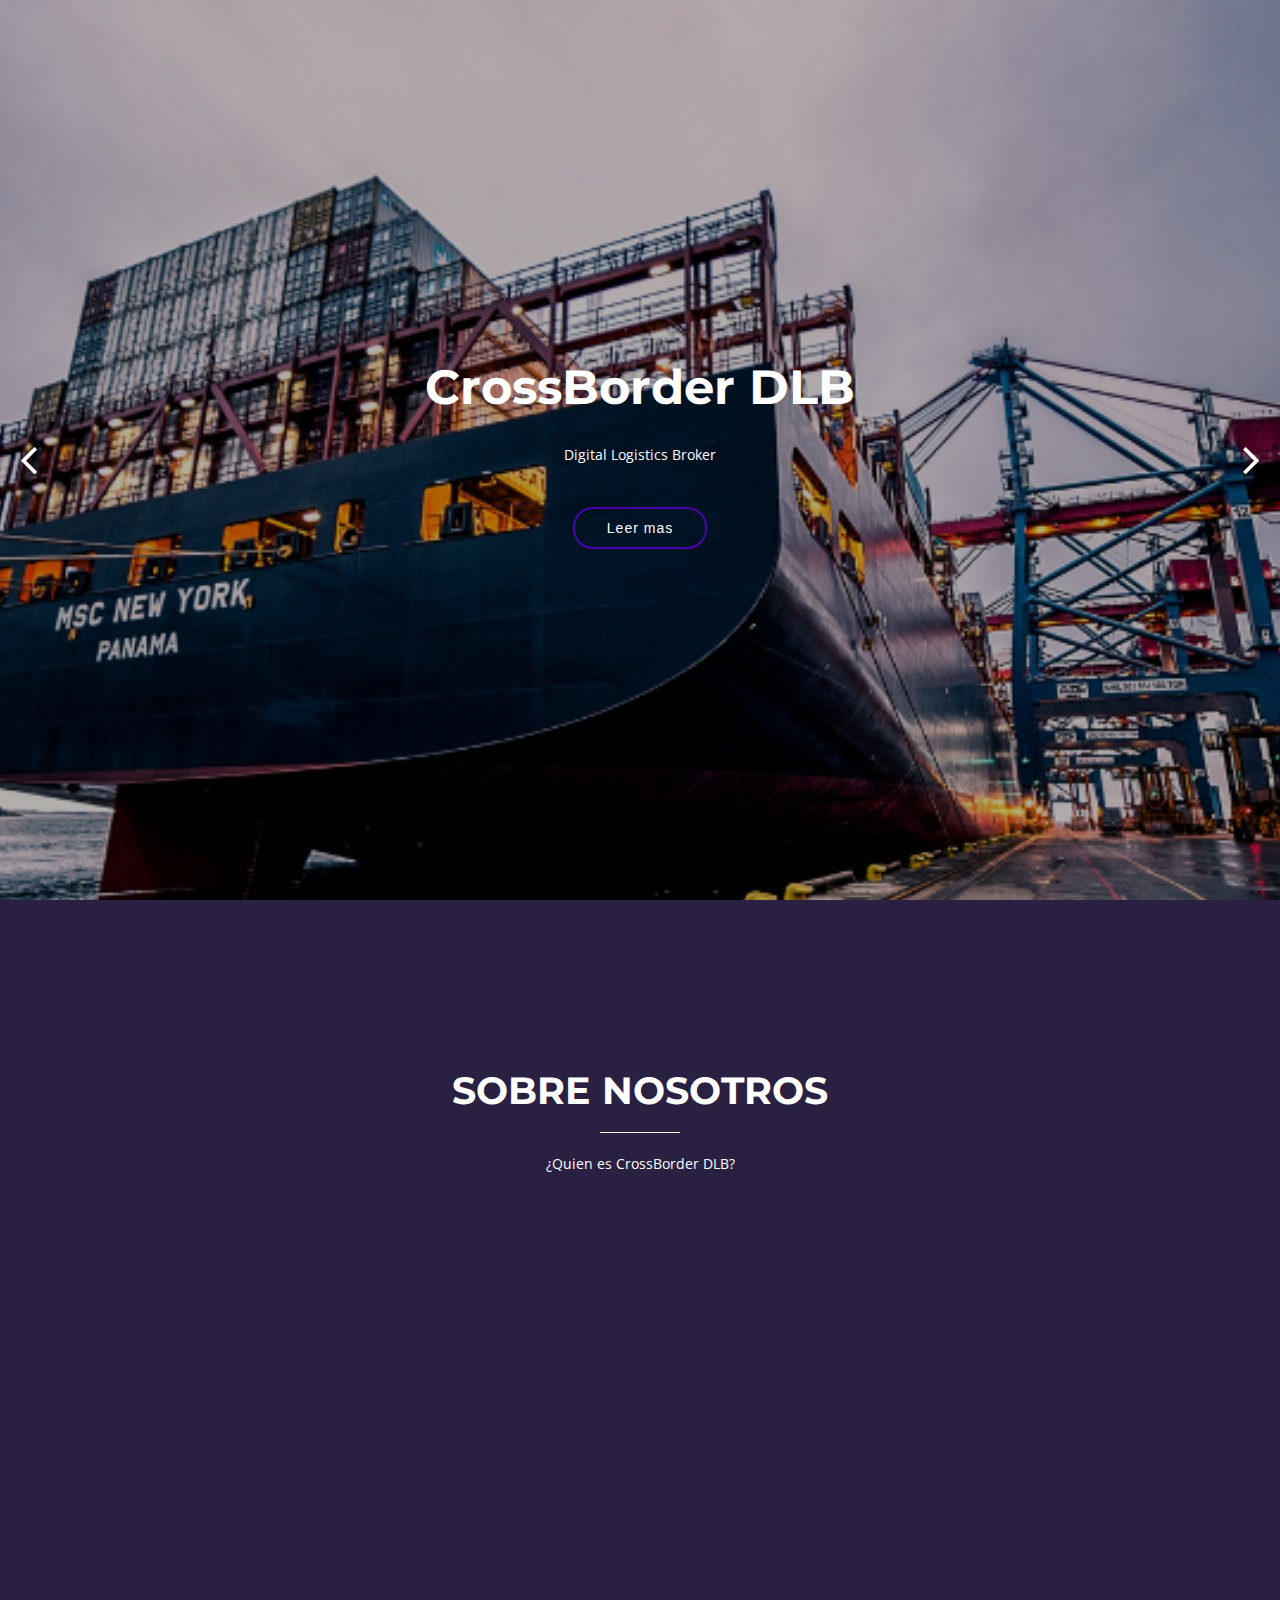
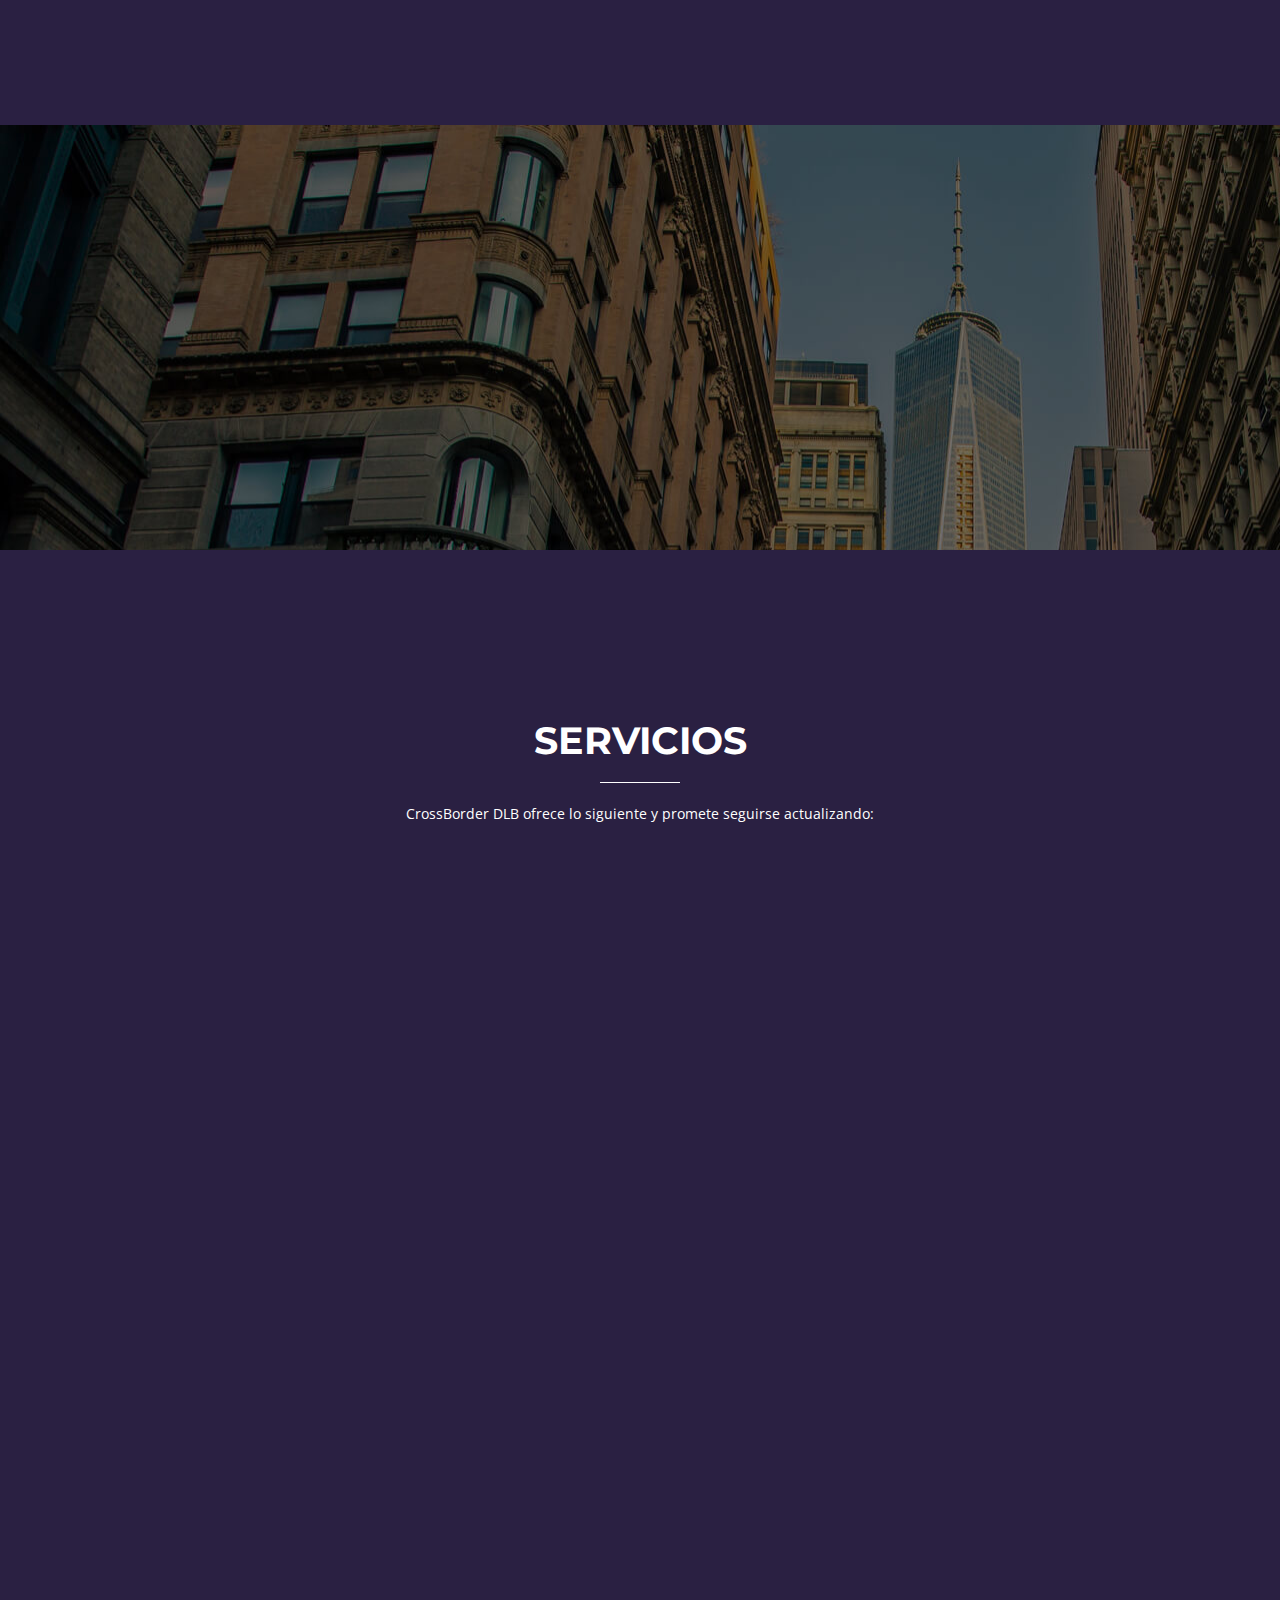
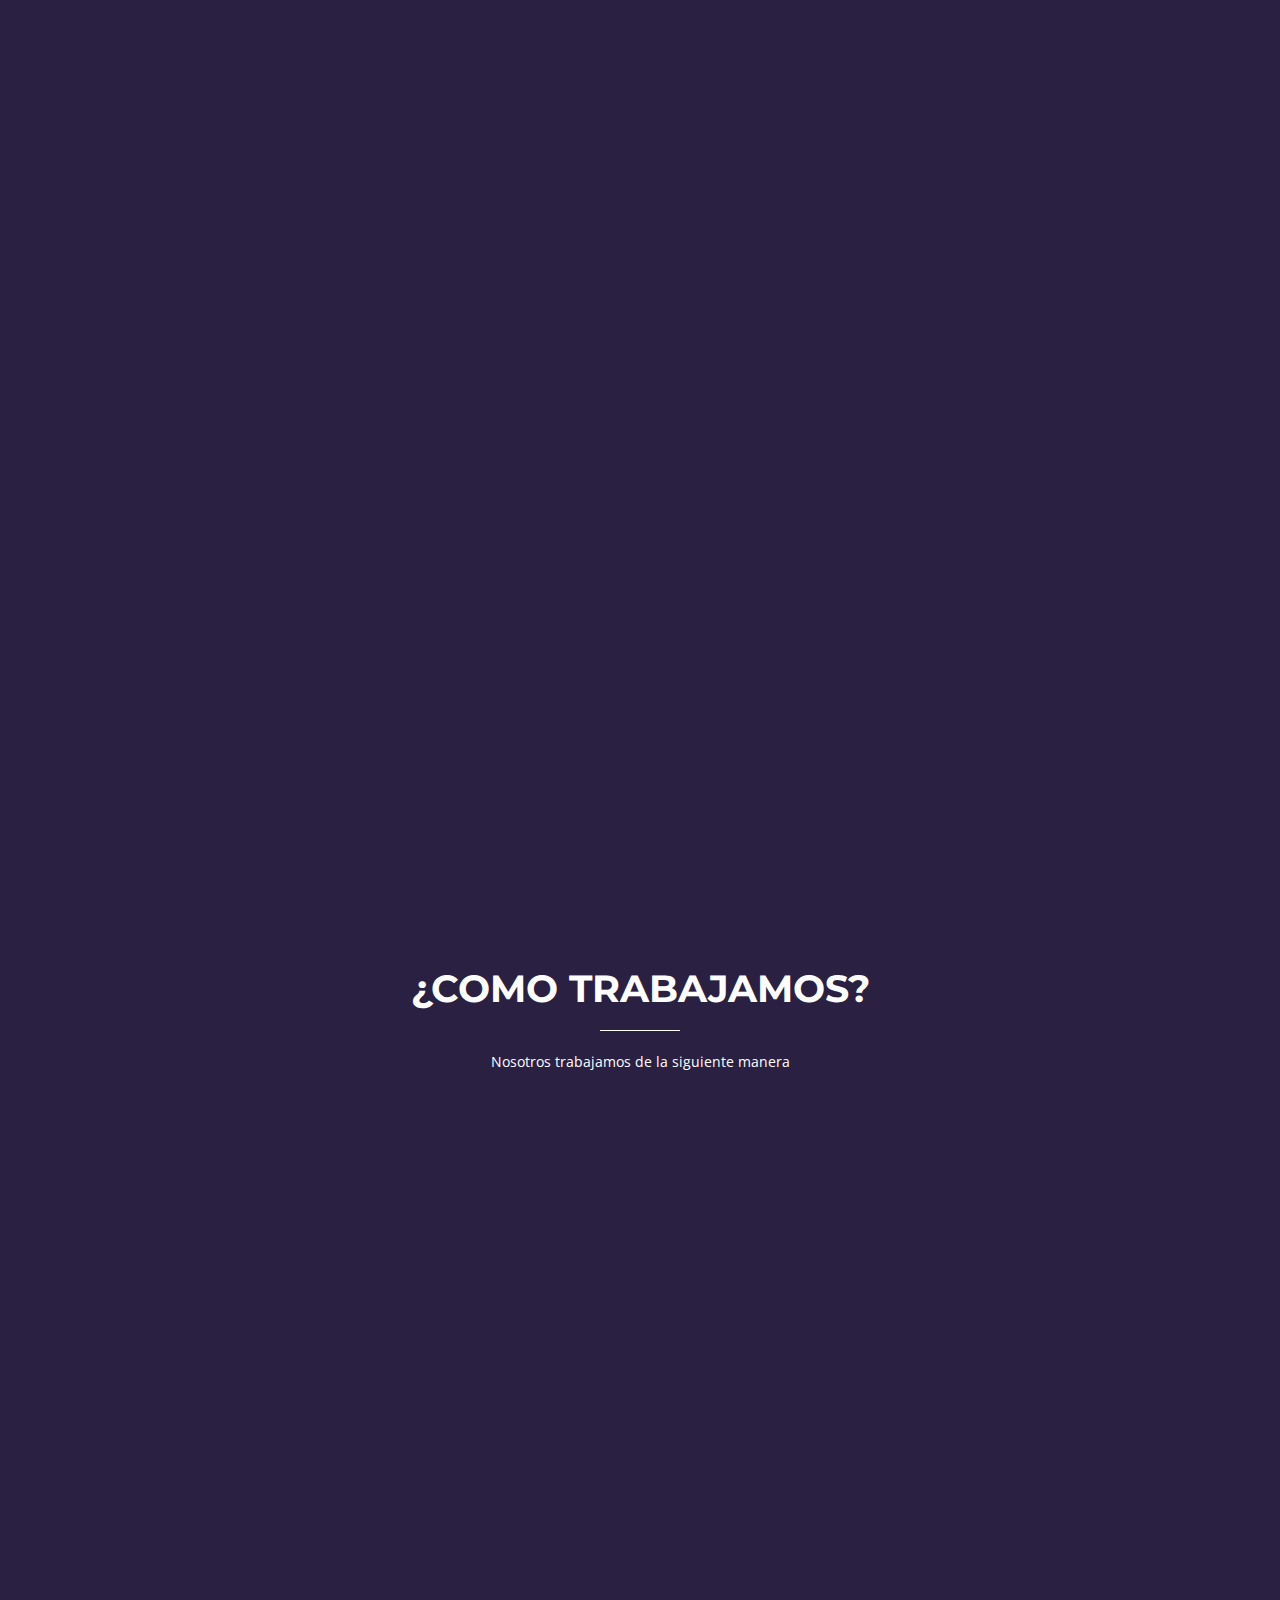
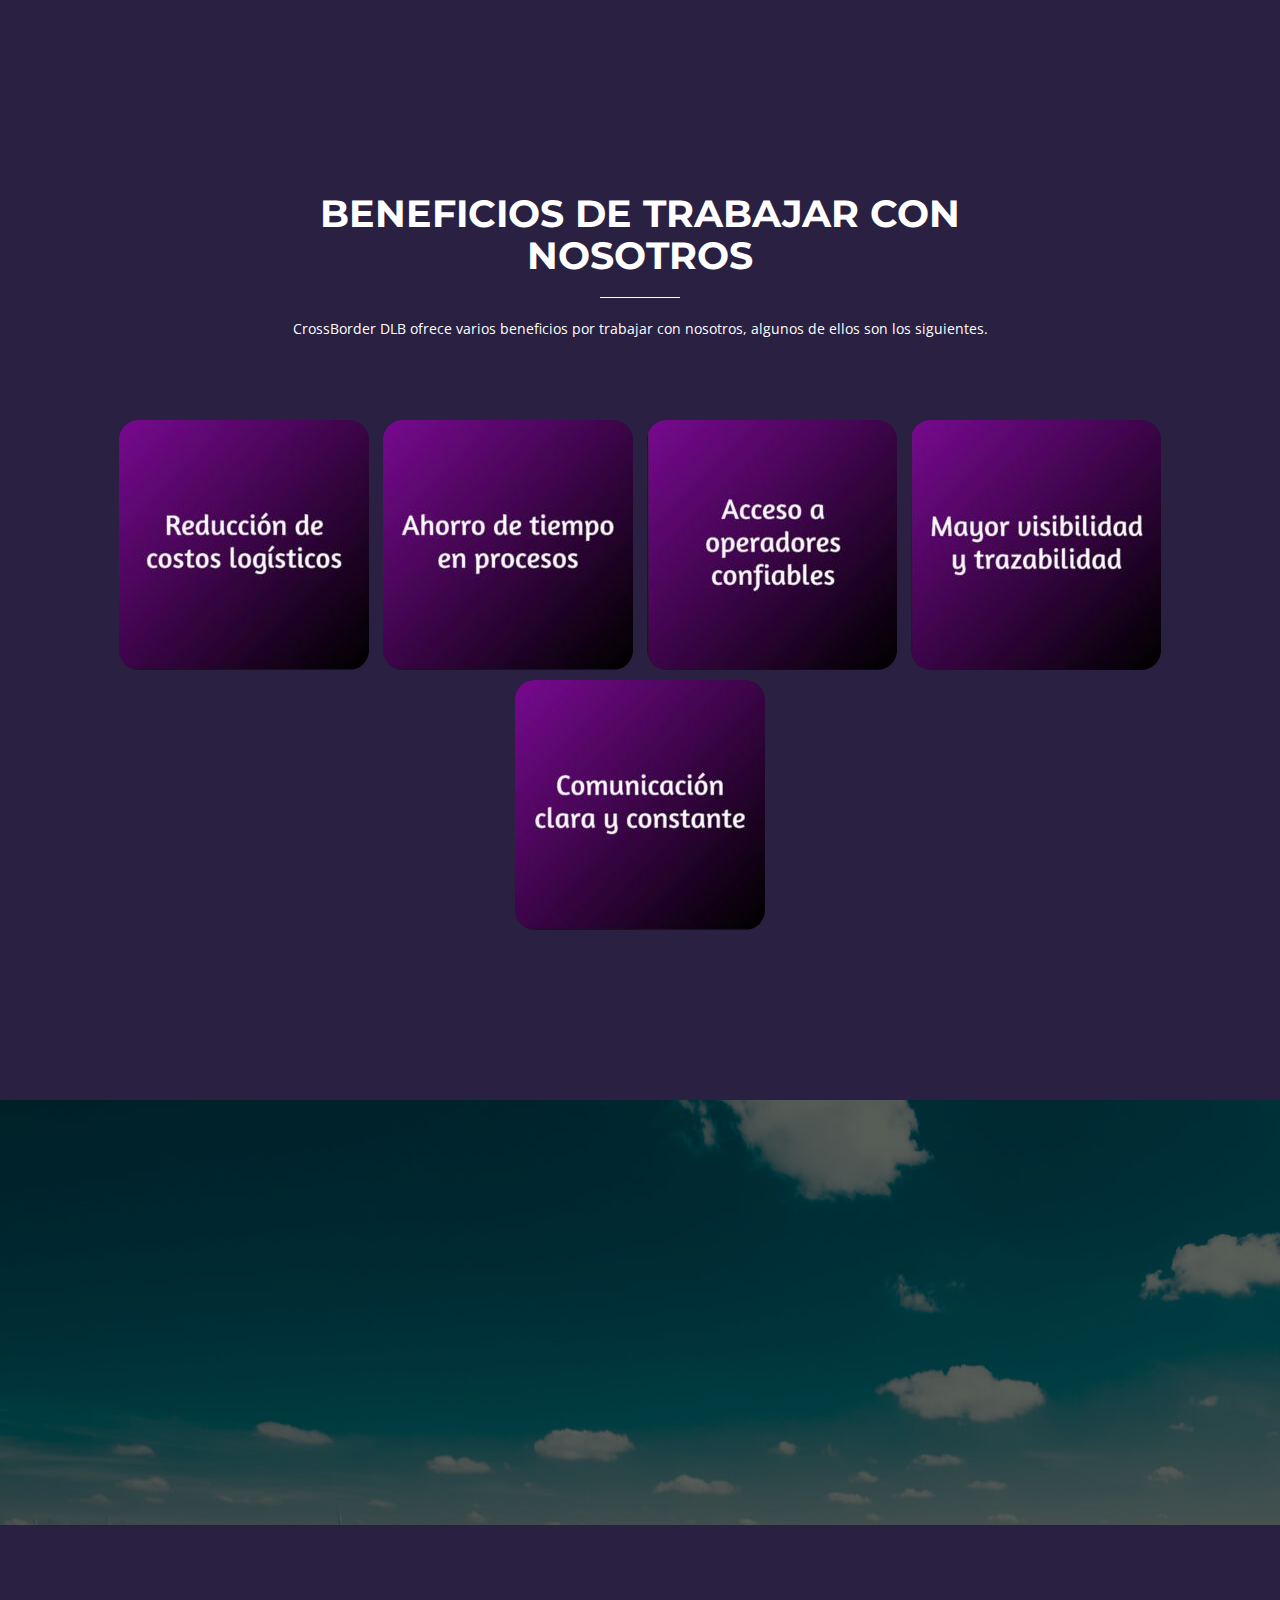
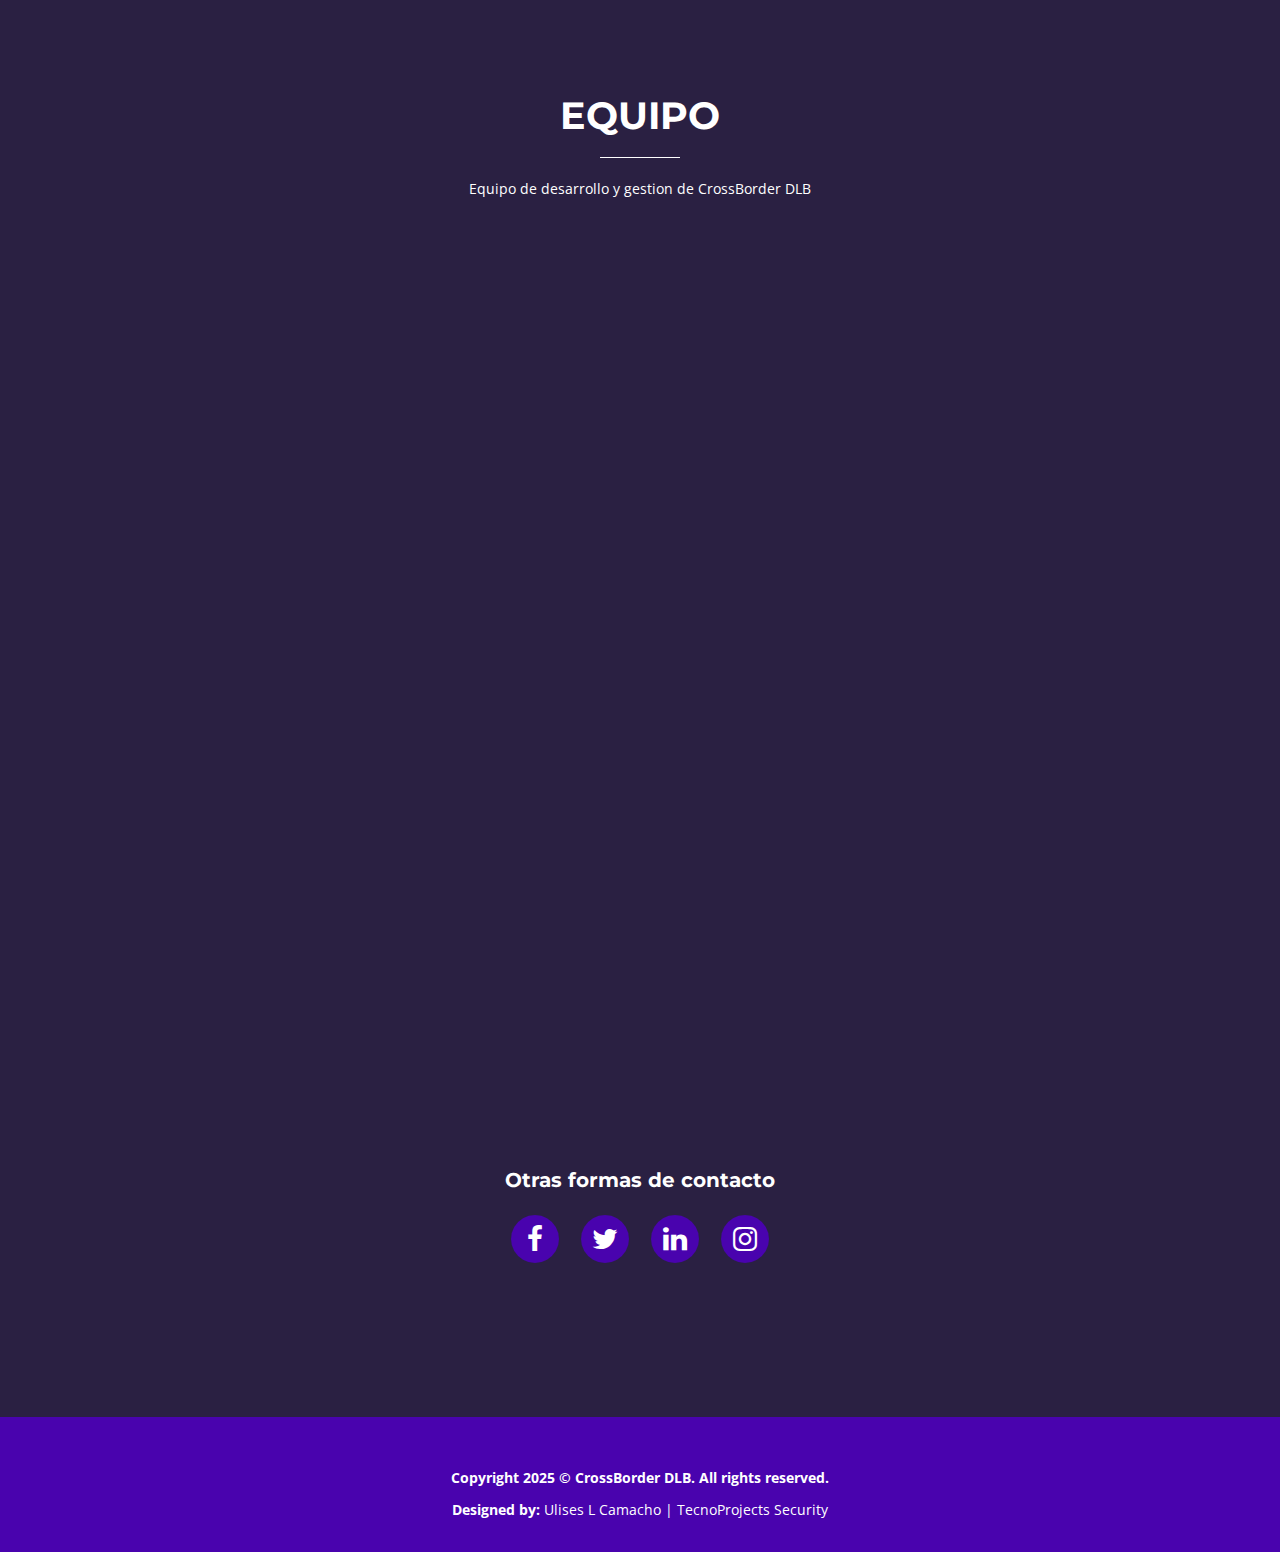
<file: index.html>
<!DOCTYPE html>
<html>

<head>
  <title>CrossBorder DLB</title>
  <meta charset="utf-8" />
  <meta name="description" content="CrossBorder Web Plataform">  
  <meta name="author" content="TecnoProjects Security">
  <meta name="robots" content="index, follow">
  <meta content="width=device-width, initial-scale=1, maximum-scale=1, user-scalable=no" name="viewport">
  <meta name="description" content="CrossBorder Digital Logistics Broker">
  <meta name="keywords" content="logistica, logistics, broker, digital, web, DLB, crossborder, importacion, exportacion, transportes, costos, reduccion, mercancia, clientes, terceros, intermediarios, informatica, empresa, control, database, AI, IA, plataforma, plataform">

  <!-- css -->
  <link href="https://fonts.googleapis.com/css?family=Montserrat:400,700|Open+Sans:400,300,700,800" rel="stylesheet" media="screen">
  <link href="css/bootstrap.min.css" rel="stylesheet" media="screen">
  <link href="css/style.css" rel="stylesheet" media="screen">
  <link href="color/default.css" rel="stylesheet" media="screen">

  <!-- ICON -->
  <link rel="icon" type="image/ico" href="img/Logos/CB-black-PNG.png">
</head>

<body>

  <!-- Navigation -->
  <nav class="navbar navbar-default" role="navigation">
    <div class="container">
      <div class="navbar-header">
        <button type="button" class="navbar-toggle" data-toggle="collapse" data-target=".navbar-ex1-collapse">
          <span class="sr-only">Toggle nav</span>
          <span class="icon-bar"></span>
          <span class="icon-bar"></span>
          <span class="icon-bar"></span>
        </button>

        <!-- Logo text or image -->
        <a class="navbar-brand" href="index.html">CrossBorder DLB</a>

      </div>
      <div class="navigation collapse navbar-collapse navbar-ex1-collapse">
        <ul class="nav navbar-nav">
          <li class="current"><a href="#intro">Inicio</a></li>
          <li><a href="#about">Informacion</a></li>
          <li><a href="#services">Servicios</a></li>
          <li><a href="#portfolio">Beneficios</a></li>
          <li><a href="#team">Equipo</a></li>
          <li><a href="#bottom-widget">Contacto</a></li>
        </ul>
      </div>
    </div>
  </nav>

  <!-- intro area -->
  <section id="intro">
    <div class="intro-container">
      <div id="introCarousel" class="carousel slide carousel-fade" data-ride="carousel">

        <div class="carousel-inner" role="listbox">

          <!-- Slide 1 -->
          <div class="item active">
            <div class="carousel-background"><img src="img/intro/1.jpg" alt=""></div>
            <div class="carousel-container">
              <div class="carousel-content">
                <h2 class="animated fadeInDown">CrossBorder DLB</h2>
                <p class="animated fadeInUp">Digital Logistics Broker</p>
                <a href="#about" class="btn-get-started animated fadeInUp">Leer mas</a>
              </div>
            </div>
          </div>
          
          <!-- Slide 2 -->
          <div class="item">
            <div class="carousel-background"><img src="img/intro/2.jpg" alt=""></div>
            <div class="carousel-container">
              <div class="carousel-content">
                <h2 class="animated fadeInDown">CrossBorder DLB</span></h2>
                <p class="animated fadeInUp">Soluciones inteligentes para la logística internacional, cruzamos fronteras a través de la tecnología, asesoramiento y eficiencia.</p>
                <a href="#about" class="btn-get-started animated fadeInUp">Leer mas</a>
              </div>
            </div>
          </div>

          <!-- Slide 3 -->
          <div class="item">
            <div class="carousel-background"><img src="img/intro/3.jpg" alt=""></div>
            <div class="carousel-container">
              <div class="carousel-content">
                <h2 class="animated fadeInDown">CrossBorder DLB</span></h2>
                <p class="animated fadeInUp">¿Listo para optimizar tu logística?, Escríbenos hoy mismo.</p>
                <a href="#about" class="btn-get-started animated fadeInUp">Leer mas</a>
              </div>
            </div>
          </div>

        </div>

        <a class="carousel-control-prev" href="#introCarousel" role="button" data-slide="prev">
          <span class="carousel-control-prev-icon fa fa-angle-left" aria-hidden="true"></span>
          <span class="sr-only">Previous</span>
        </a>

        <a class="carousel-control-next" href="#introCarousel" role="button" data-slide="next">
          <span class="carousel-control-next-icon fa fa-angle-right" aria-hidden="true"></span>
          <span class="sr-only">Next</span>
        </a>

      </div>
    </div>
  </section><!-- #intro -->

  <!-- About -->
  <section id="about" class="home-section bg-white">
    <div class="container">
      <div class="row">
        <div class="col-md-offset-2 col-md-8">
          <div class="section-heading">
            <h2>Sobre nosotros</h2>
            <div class="heading-line"></div>
            <p>¿Quien es CrossBorder DLB?</p>
          </div>
        </div>
      </div>
      <div class="row wow fadeInUp">
        <div class="col-md-6 about-img">
          <img src="img/about-img.jpg" alt="">
        </div>

        <div class="col-md-6 content">
          <h2>Soluciones inteligentes para la logística internacional, cruzamos fronteras a través de la tecnología, asesoramiento y eficiencia.</h2>
          <h3>¿Listo para optimizar tu logística?</h3>
          <p>
            Somos una empresa de consultoría y brokerage logístico con enfoque tecnológico. Ayudamos a empresas a optimizar sus operaciones internacionales, reducir costos y gestionar sus embarques de manera más eficiente.
            <br>
            <br>
            <b>🚀 Nuestra misión:</b> Simplificar el comercio global con soluciones innovadoras y accesibles.
          </p>
        </div>
      </div>
    </div>
  </section>

  <!-- Parallax 1 -->
  <section id="parallax1" class="home-section parallax" data-stellar-background-ratio="0.5">
    <div class="container">
      <div class="row">
        <div class="col-md-12">
          <div class="color-light">
            <h2 class="wow bounceInDown" data-wow-delay="0.5s">🌐 Presencia:</h2>
            <p class="lead wow bounceInUp" data-wow-delay="1s">México, Estados Unidos y LATAM.</p>
          </div>
        </div>
      </div>
    </div>
  </section>

  <!-- Services -->
  <section id="services" class="home-section bg-white">
    <div class="container">
      <div class="row">
        <div class="col-md-offset-2 col-md-8">
          <div class="section-heading">
            <h2>Servicios</h2>
            <div class="heading-line"></div>
            <p>CrossBorder DLB ofrece lo siguiente y promete seguirse actualizando:</p>
          </div>
        </div>
      </div>
      <div class="row">
        <div class="col-md-12">
          <div id="carousel-service" class="service carousel slide">

            <!-- slides -->
            <div class="carousel-inner">
              <div class="item active">
                <div class="row">
                  <div class="col-sm-12 col-md-offset-1 col-md-6">
                    <div class="wow bounceInLeft">
                      <h4>✅ Asesoría logística personalizada</h4>
                      <p>Análisis de rutas, reducción de costos, mejora de procesos y planeación logística.</p>
                    </div>
                  </div>
                  <div class="col-sm-12 col-md-5">
                    <div class="screenshot wow bounceInRight">
                      <img src="img/screenshots/1.png" class="img-responsive" alt="" />
                    </div>
                  </div>
                </div>
              </div>
              <div class="item active">
                <div class="row">
                  <div class="col-sm-12 col-md-offset-1 col-md-6">
                    <div class="wow bounceInLeft">
                      <h4>✅ Broker digital / Coordinación de embarques</h4>
                      <p>Conectamos tu carga con operadores confiables (terrestres, marítimos y aéreos).</p>
                    </div>
                  </div>
                  <div class="col-sm-12 col-md-5">
                    <div class="screenshot wow bounceInRight">
                      <img src="img/screenshots/2.png" class="img-responsive" alt="" />
                    </div>
                  </div>
                </div>
              </div>
              <div class="item active">
                <div class="row">
                  <div class="col-sm-12 col-md-offset-1 col-md-6">
                    <div class="wow bounceInLeft">
                      <h4>✅ Seguros logísticos (con aliados como Jah Insurance)</h4>
                      <p>Protege tus mercancías con cobertura internacional.</p>
                    </div>
                  </div>
                  <div class="col-sm-12 col-md-5">
                    <div class="screenshot wow bounceInRight">
                      <img src="img/screenshots/3.png" class="img-responsive" alt="" />
                    </div>
                  </div>
                </div>
              </div>
              <div class="item active">
                <div class="row">
                  <div class="col-sm-12 col-md-offset-1 col-md-6">
                    <div class="wow bounceInLeft">
                      <h4>✅ Digitalización de procesos logísticos</h4>
                      <p>Gestión y automatización de documentos, trazabilidad y seguimiento de embarques.</p>
                    </div>
                  </div>
                  <div class="col-sm-12 col-md-5">
                    <div class="screenshot wow bounceInRight">
                      <img src="img/screenshots/4.png" class="img-responsive" alt="" />
                    </div>
                  </div>
                </div>
              </div>
              <div class="item active">
                <div class="row">
                  <div class="col-sm-12 col-md-offset-1 col-md-6">
                    <div class="wow bounceInLeft">
                      <h4>✅ Optimización de cadena de suministro</h4>
                      <p>Detectamos cuellos de botella, integramos tecnología y mejoramos tu eficiencia operativa de punta a punta.</p>
                    </div>
                  </div>
                  <div class="col-sm-12 col-md-5">
                    <div class="screenshot wow bounceInRight">
                      <img src="img/screenshots/5.png" class="img-responsive" alt="" />
                    </div>
                  </div>
                </div>
              </div>
            </div>

            <!-- Indicators -->
            <!-- <ol class="carousel-indicators">
              <li data-target="#carousel-service" data-slide-to="0" class="active"></li>
              <li data-target="#carousel-service" data-slide-to="1"></li>
              <li data-target="#carousel-service" data-slide-to="2"></li>
            </ol> -->
          </div>
        </div>
      </div>
    </div>
  </section>

  <section id="about" class="home-section bg-white">
    <div class="container">
      <div class="row">
        <div class="col-md-offset-2 col-md-8">
          <div class="section-heading">
            <h2>¿Como trabajamos?</h2>
            <div class="heading-line"></div>
            <p>Nosotros trabajamos de la siguiente manera</p>
          </div>
        </div>
      </div>
      <div class="row wow fadeInUp">
        <div class="col-md-6 about-img">
          <img src="img/como-trabajamos.jpg" alt="">
        </div>

        <div class="col-md-6 content">
          <h2>
            <b>🚀 1.-</b> Diagnóstico inicial gratuito.<br><br>
            <b>🚀 2.-</b> Presentación de soluciones a medida.<br><br>
            <b>🚀 3.-</b> Coordinación con operadores y seguimiento.<br><br>
            <b>🚀 4.-</b> Acompañamiento durante todo el proceso.
          </h2>
        </div>
      </div>
    </div>
  </section>

  <!-- Works -->
  <section id="portfolio" class="home-section bg-gray">
    <div class="container">
      <div class="row">
        <div class="col-md-offset-2 col-md-8">
          <div class="section-heading">
            <h2>Beneficios de trabajar con nosotros</h2>
            <div class="heading-line"></div>
            <p>CrossBorder DLB ofrece varios beneficios por trabajar con nosotros, algunos de ellos son los siguientes.</p>
          </div>
        </div>
      </div>
      <div class="row">
        <div class="col-lg-12">

          <ul id="og-grid" class="og-grid">
            <li>
              <a href="404/404.html" data-largesrc="img/works/1.jpg" data-title="Reducción de costos logísticos:" data-description="Identificamos ineficiencias y optimizamos tus rutas y procesos para lograr ahorros de hasta un 30%.">
                <img src="img/works/thumbs/1.jpg" alt="" />
              </a>
            </li>
            <li>
              <a href="404/404.html" data-largesrc="img/works/2.jpg" data-title="Ahorro de tiempo en procesos:" data-description="Automatizamos tareas clave y eliminamos pasos innecesarios para reducir los tiempos operativos en hasta un 40%.">
                <img src="img/works/thumbs/2.jpg" alt="" />
              </a>
            </li>
            <li>
              <a href="404/404.html" data-largesrc="img/works/3.jpg" data-title="Acceso a operadores confiables:" data-description="Trabajamos con una red verificada de transportistas aéreos, marítimos y terrestres en México, EE.UU. y LATAM.">
                <img src="img/works/thumbs/3.jpg" alt="img01" />
              </a>
            </li>
            <li>
              <a href="404/404.html" data-largesrc="img/works/4.jpg" data-title="Mayor visibilidad y trazabilidad:" data-description="Seguimiento en tiempo real y digitalización de documentos para que siempre sepas dónde está tu carga.">
                <img src="img/works/thumbs/4.jpg" alt="img01" />
              </a>
            </li>
            <li>
              <a href="404/404.html" data-largesrc="img/works/5.jpg" data-title="Comunicación clara y constante:" data-description="Atención personalizada, actualizaciones proactivas y un solo punto de contacto para todo tu proceso logístico.">
                <img src="img/works/thumbs/5.jpg" alt="img01" />
              </a>
            </li>
          </ul>

        </div>
      </div>
    </div>
  </section>

  <!-- Parallax 2 -->
  <section id="parallax2" class="home-section parallax" data-stellar-background-ratio="0.5">
    <div class="container">
      <div class="row">
        <div class="col-md-12">
          <div class="color-light">
            <h2 class="wow bounceInDown" data-wow-delay="0.5s">🌐 Contactanos:</h2>
            <p class="lead wow bounceInUp" data-wow-delay="1s">¿Listo para optimizar tu logística?</p>
          </div>
        </div>
      </div>
    </div>
  </section>

  <!-- Team -->
  <section id="team" class="home-section bg-white">
    <div class="container">
      <div class="row">
        <div class="col-md-offset-2 col-md-8">
          <div class="section-heading">
            <h2>Equipo</h2>
            <div class="heading-line"></div>
            <p>Equipo de desarrollo y gestion de CrossBorder DLB</p>
          </div>
        </div>
      </div>
      <div class="row">
        <div class="col-xs-12 col-sm-3 col-md-3 col-lg-3">
          <div class="box-team wow bounceInUp" data-wow-delay="0.1s">
            <img src="img/team/1.jpg" alt="" class="img-circle img-responsive" />
            <h4>Daniel Luna</h4>
            <p>CEO | Logistica | Gestion</p>
          </div>
        </div>
        <div class="col-xs-12 col-sm-3 col-md-3 col-lg-3" data-wow-delay="0.3s">
          <div class="box-team wow bounceInUp">
            <img src="img/team/2.png" alt="" class="img-circle img-responsive" />
            <h4>Ulises L Camacho</h4>
            <p>Programacion | Ciberseguridad | Tecnologia</p>
          </div>
        </div>
        </div>
      </div>
    </div>
  </section>

  <!-- Contact -->
  <!-- <section id="contact" class="home-section bg-gray">
    <div class="container">
      <div class="row">
        <div class="col-md-offset-2 col-md-8">
          <div class="section-heading">
            <h2>Contact us</h2>
            <div class="heading-line"></div>
            <p>If you have any question or just want to say 'hello' to Alstar web studio please fill out form below and
              we will be get in touch with you within 24 hours. </p>
          </div>
        </div>
      </div>

      <div class="row">
        <div class="col-md-offset-2 col-md-8">
          <div id="sendmessage">Your message has been sent. Thank you!</div>
          <div id="errormessage"></div>

          <form action="" method="post" class="form-horizontal contactForm" role="form">
            <div class="col-md-offset-2 col-md-8">
              <div class="form-group">
                <input type="text" name="name" class="form-control" id="name" placeholder="Your Name" data-rule="minlen:4"
                  data-msg="Please enter at least 4 chars" />
                <div class="validation"></div>
              </div>
            </div>

            <div class="col-md-offset-2 col-md-8">
              <div class="form-group">
                <input type="email" class="form-control" name="email" id="email" placeholder="Your Email" data-rule="email"
                  data-msg="Please enter a valid email" />
                <div class="validation"></div>
              </div>
            </div>

            <div class="col-md-offset-2 col-md-8">
              <div class="form-group">
                <input type="text" class="form-control" name="subject" id="subject" placeholder="Subject" data-rule="minlen:4"
                  data-msg="Please enter at least 8 chars of subject" />
                <div class="validation"></div>
              </div>
            </div>

            <div class="col-md-offset-2 col-md-8">
              <div class="form-group">
                <textarea class="form-control" name="message" rows="5" data-rule="required" data-msg="Please write something for us"
                  placeholder="Message"></textarea>
                <div class="validation"></div>
              </div>
            </div>
            <div class="form-group">
              <div class="col-md-offset-2 col-md-8">
                <button type="submit" class="btn btn-theme btn-lg btn-block">Send message</button>
              </div>
            </div>
          </form>

        </div>
      </div>

    </div>
  </section> -->

  <!-- Bottom widget -->
  <section id="bottom-widget" class="home-section bg-white">
    <div class="container">
      <div class="row">
        <div class="col-md-4">
          <div class="contact-widget wow bounceInLeft">
            <i class="fa fa-map-marker fa-4x"></i>
            <h5>📍 Ubicación:</h5>
            <p>
              CDMX<br />Queretaro
            </p>
          </div>
        </div>
        <div class="col-md-4">
          <div class="contact-widget wow bounceInUp">
            <i class="fa fa-phone fa-4x"></i>
            <h5>📱 WhatsApp / Telegram</h5>
            <p>
              +52 551 907 1789<br/>+52 417 102 8032

            </p>
          </div>
        </div>
        <div class="col-md-4">
          <div class="contact-widget wow bounceInRight">
            <i class="fa fa-envelope fa-4x"></i>
            <h5>📧 Email </h5>
            <p>
crossborderai.logistics@gmail.com<br/>daniel96luna33@protonmail.com<br/>ulises.camacho@pm.me
            </p>
          </div>
        </div>
      </div>
      <div class="row mar-top30">
        <div class="col-md-12">
          <h5>Otras formas de contacto</h5>
          <ul class="social-network">
            <li><a href="404/404.html">
                <span class="fa-stack fa-2x">
                  <i class="fa fa-circle fa-stack-2x"></i>
                  <i class="fa fa-facebook fa-stack-1x fa-inverse"></i>
                </span></a>
            </li>
            <li><a href="404/404.html">
                <span class="fa-stack fa-2x">
                  <i class="fa fa-circle fa-stack-2x"></i>
                  <i class="fa fa-twitter fa-stack-1x fa-inverse"></i>
                </span></a>
            </li>
            <li><a href="https://www.linkedin.com/company/crossborder-ai/" target="_blank">
                <span class="fa-stack fa-2x">
                  <i class="fa fa-circle fa-stack-2x"></i>
                  <i class="fa fa-linkedin fa-stack-1x fa-inverse"></i>
                </span></a>
            </li>
            <li><a href="https://www.instagram.com/crossborderai" target="_blank">
                <span class="fa-stack fa-2x">
                  <i class="fa fa-circle fa-stack-2x"></i>
                  <i class="fa fa-instagram fa-stack-1x fa-inverse"></i>
                </span></a>
            </li>
          </ul>
        </div>
      </div>
    </div>
  </section>

  <!-- Footer -->
  <footer>
    <div class="container">
      <div class="row">
        <div class="col-md-12">
          <p><b>Copyright 2025 &copy; CrossBorder DLB. All rights reserved.</b></p>
          <div class="credits">
            <b>Designed by:</b> <a href="https://mr-techx.github.io/">Ulises L Camacho | TecnoProjects Security</a>
          </div>
        </div>
      </div>
    </div>
  </footer>

  <a href="#" class="back-to-top"><i class="fa fa-chevron-up"></i></a>

  <!-- js -->
  <script src="js/jquery.js"></script>
  <script src="js/bootstrap.min.js"></script>
  <script src="js/wow.min.js"></script>
  <script src="js/jquery.scrollTo.min.js"></script>
  <script src="js/jquery.nav.js"></script>
  <script src="js/modernizr.custom.js"></script>
  <script src="js/grid.js"></script>
  <script src="js/stellar.js"></script>
  <!-- Contact Form JavaScript File -->
  <!-- <script src="contactform/contactform.js"></script> -->
  <!-- Template Custom Javascript File -->
  <script src="js/custom.js"></script>
</body>
</html>
</file>
<file: color/default.css>
a, a:hover {
  color: #4903ae;
}


/* Back to top button */
.back-to-top {
  background: #4903ae;
  color: #fff;
  border-radius: 20px;
}


.back-to-top:focus {
  background: #00c1c1;
  color: #fff;
  border-radius: 20px;
}

.back-to-top:hover {
  background: #ffffff;
  color: #4903ae;
  border-radius: 20px;
}

.navbar-default {
  background: #4903ae;
}

.form-control:focus {
  border-color: #00c1c1;
  -webkit-box-shadow: inset 0 1px 1px rgba(0, 0, 0, .075), 0 0 2px #00c1c1;
  box-shadow: inset 0 1px 1px rgba(0, 0, 0, .075), 0 0 2px #00c1c1;
}

.service .carousel-indicators .active {
  background: #00c1c1;
}

.btn-theme {
  background: #4903ae;
  border-radius: 20px;
}

.contact-widget i {
  color: #4903ae;
}
</file>
<file: css/style.css>
/*
  Theme Name: Alstar
  Theme URL: https://bootstrapmade.com/alstar-free-parallax-bootstrap-template/
  Author: BootstrapMade.com
  Author URL: https://bootstrapmade.com
*/

/* ================================
Imports
================================= */
@import url('font-awesome.min.css');
@import url('simpletextrotator.css');
@import url('overwrite.css');
@import url('animate.css');

/* ================================
General
================================= */

body{
	text-align: center;
	font-family: 'Open Sans', sans-serif;
	font-size: 14px;
	line-height: 1.6em;
	color: #fff;
}

h1 {
	font-size: 36px;
}
h2 {
	font-size: 32px;
}
h3 {
	font-size: 28px;
}
h4 {
	font-size: 24px;
}
h5 {
	font-size: 20px;
}
h6 {
	font-size: 18px;
}

h1,h2,h3,h4,h5,h6,.h1,.h2,.h3,.h4,.h5,.h6{
	color: #fff;
	font-weight: 700;
	margin-bottom: 20px;
	font-family: 'Montserrat', sans-serif;
}


.lead{
	font-weight: 400;
}

button {
	display: inline-block;
	margin-bottom: 0;
	margin-bottom: 10px;
	padding: 6px 12px;
	border: 1px solid transparent;
	vertical-align: middle;
	text-align: center;
	white-space: nowrap;
	font-weight: normal;
	font-size: 14px;
	line-height: 1.428571429;
	cursor: pointer;
	-webkit-user-select: none;
	-moz-user-select: none;
	-ms-user-select: none;
	-o-user-select: none;
	user-select: none;
}
button.navbar-toggle {
	background: #341264;
	border: none;
	color: #fff;
}

.btn-theme,.btn-theme:hover,.btn-theme:focus{
	color: #fff;
}
.btn-theme:hover{
	background: transparent !important;
	border-color: #999;
	color: #999;
}


/* ================================
margin, padding
================================= */
.mar-top0 {
	margin-top: 0;
}
.mar-top10 {
	margin-top: 10px;
}
.mar-top20 {
	margin-top: 20px;
}
.mar-top30 {
	margin-top: 30px;
}
.mar-top40 {
	margin-top: 40px;
}


/* Back to top button */
.back-to-top {
  position: fixed;
  display: none;
  padding: 6px 12px 9px 12px;
  font-size: 16px;
  border-radius: 2px;
  right: 15px;
  bottom: 15px;
  transition: background 0.5s;
  z-index:1000;
}

@media (max-width: 768px) {
  .back-to-top {
    bottom: 15px;
  }
}

.back-to-top:focus {
  outline: none;
}

/* ================================
Navbar
================================= */

nav.navbar{
	position: fixed;
	top: -72px;
	margin-bottom: 0px;
	padding: 10px 0px 10px 0px;
	width: 100%;
	border-radius: 0px;
	transition: all 0.2s;
}

.navbar-nav{
	float: right;
}

nav.navbar.fixed-to-top{
	top: 0px;
}

.navbar-default{
	border: none;
	border-bottom: none;
	opacity: 1;
	display: none;
	z-index: 9999;
	background: #5c5470;;
}

.navbar-default .navbar-nav>li>a {
	color: #fff;
	font-weight: 700;
	text-transform: uppercase;
}

.navbar-default .navbar-nav>li>a:hover, .navbar-default .navbar-nav>li>a:focus{
	color: #000000;
	cursor: pointer;
	-webkit-transition: all 300ms ease-in-out;
	-moz-transition: all 300ms ease-in-out;
	-ms-transition: all 300ms ease-in-out;
	-o-transition: all 300ms ease-in-out;
	transition: all 300ms ease-in-out;
	outline: 0;
}

/* brand / logo */
.navbar-default .navbar-brand{
	color: #fff;
	text-transform: uppercase;
	font-weight: 700;
	font-size: 2em;
}

/* ================================
Home sections
================================= */

.home-section {
	width: 100%;
	padding: 150px 0px 150px 0px;
}

/* --- heading --- */
.section-heading {
	margin-bottom: 50px;
}

.section-heading h2 {
	font-size: 38px;
	text-transform: uppercase;
}

.section-heading .heading-line {
	margin:0 auto;
	display: block;
	height: 1px;
	width: 80px;
	background: #fff;
	margin-top: 10px;
	margin-bottom: 20px;
}


/* --- section bg var --- */

.bg-white {
	background: #2A2042;
}

.bg-gray {
	background: #2A2042;
}

.bg-dark {
	background: #2A2042;
}


/* --- section content general color --- */

.color-light h1,.color-light h2,.color-light h3,.color-light h4,.color-light h5,.color-light h6 {
	color: #fff;
}


.color-light p {
	color: #eee;
}


/* ==========================
Parallax
============================= */

#parallax1{
	background-image: url(../img/parallax/1.jpg);
}
#parallax2{
	background-image: url(../img/parallax/2.jpg);
}


/* ================================
Intro
================================= */

#intro {
  width: 100%;
  height: 100vh;
  background-color: rgba(0, 0, 0, 0.3);
}

#intro .item {
  width: 100%;
  height: 100vh;
  background-size: cover;
  background-position: center;
  background-repeat: no-repeat;
}

#intro .item::before {
  content: '';
  background-color: rgba(0, 0, 0, 0.3);
  position: absolute;
  height: 100%;
  width: 100%;
  top: 0;
  right: 0;
  left: 0;
  bottom: 0;
}

#intro .carousel-container {
  display: -webkit-box;
  display: -webkit-flex;
  display: -ms-flexbox;
  display: flex;
  -webkit-box-pack: center;
  -webkit-justify-content: center;
  -ms-flex-pack: center;
  justify-content: center;
  -webkit-box-align: center;
  -webkit-align-items: center;
  -ms-flex-align: center;
  align-items: center;
  position: absolute;
  bottom: 0;
  top: 0;
  left: 0;
  right: 0;
}

#intro .carousel-content {
  text-align: center;
}

#intro h2 {
  color: #fff;
  margin-bottom: 30px;
  font-size: 48px;
  font-weight: 700;
}

#intro p {
  width: 70%;
  -webkit-animation-delay: 0.4s;
  animation-delay: 0.4s;
  margin: 0 auto 30px auto;
  color: #fff;
}

@media (max-width: 768px ) {
  #intro h2 {
    font-size: 36px;
  }
}

#intro .carousel-inner .item {
  transition-property: opacity;
  background-position: center top;
}

#intro .carousel-inner .item,
#intro .carousel-inner .active.left,
#intro .carousel-inner .active.right {
  opacity: 0;
}

#intro .carousel-inner .active,
#intro .carousel-inner .next.left,
#intro .carousel-inner .prev.right {
  opacity: 1;
  transition: 0.9s;
}

#intro .carousel-inner .next,
#intro .carousel-inner .prev,
#intro .carousel-inner .active.left,
#intro .carousel-inner .active.right {
  left: 0;
  -webkit-transform: translate3d(0, 0, 0);
  transform: translate3d(0, 0, 0);
}

#intro .carousel-control-prev,
#intro .carousel-control-next {
  color: #fff;
  position: absolute;
  top: calc(50% - 15px);
}

#intro .carousel-control-prev {
  left: 20px;
}

#intro .carousel-control-next {
  right: 20px;
}

#intro .carousel-control-next-icon,
#intro .carousel-control-prev-icon {
  background: none;
  font-size: 48px;
  line-height: 1;
}

#intro .carousel-indicators {
  cursor: pointer;
}

#intro .btn-get-started {
  font-family: "Raleway", sans-serif;
  font-weight: 500;
  font-size: 14px;
  letter-spacing: 1px;
  display: inline-block;
  padding: 12px 32px;
  border-radius: 3px;
  transition: 0.5s;
  line-height: 1;
  margin: 10px;
  color: #fff;
  -webkit-animation-delay: 0.8s;
  animation-delay: 0.8s;
  border: 2px solid #4903ae;
  border-radius: 20px;
}

#intro .btn-get-started:hover {
  background: #4903ae;
  color: #fff;
  text-decoration: none;
}

/* ================================
About
================================= */

#about .about-img {
  height: 350px;
  overflow: hidden;
}

#about .about-img img {
  margin-left: -15px;
  max-width: 100%;
  border-radius: 20px;
}

@media (max-width: 768px) {
  #about .about-img {
    height: auto;
  }
  #about .about-img img {
    margin-left: 0;
    padding-bottom: 30px;
    border-radius: 20px;
  }
}

#about .content h2 {
  color: #fff;
  font-weight: 300;
  font-size: 24px;
  text-align: left;
}

#about .content h3 {
  color: #fff;
  font-weight: 300;
  font-size: 18px;
  line-height: 26px;
  font-style: italic;
  text-align: left;
}

#about .content p {
  line-height: 26px;
  text-align: left;
}

#about .content p:last-child {
  margin-bottom: 0;
}

/* ================================
Team
================================= */
.box-team img {
	margin-bottom: 30px;
}



/* ================================
Services
================================= */
.service.carousel h4,.service.carousel p {
	text-align: left;
}


.service .carousel-control{
	background: none;
}

.service .screenshot{
	overflow: hidden;
	overflow: hidden;
	margin-right: auto;
	margin-left: auto;
}

.service .screenshot img{
	margin-right: auto;
	margin-left: auto;
	padding-left: 4px;
	width: 400px;
	border-radius: 20px;
}

.service .carousel-indicators {
	position: relative;
	bottom: 0;
	left: 0;
	margin-top: 0px;
	margin-bottom: 0px;
	margin-left: 0px;
	padding: 5px;
	padding-bottom: 8px;
	width: 100%;
	background: #ffffff;
}

.service .carousel-indicators .active {
	width: 45px;
	height: 5px;
	border: none;
	border-radius: 0px;
}

.service .carousel-indicators li {
	display: inline-block;
	margin: 1px;
	width: 45px;
	height: 5px;
	border: none;
	border-radius: 0px;
	background: #eeeeee;
	text-indent: -999px;
	cursor: pointer;
}


/* ================================
Works
================================= */
.og-grid {
	list-style: none;
	padding: 20px 0;
	margin: 0 auto;
	text-align: center;
	width: 100%;
}

.og-grid li {
	display: inline-block;
	margin: 10px 5px 0 5px;
	vertical-align: top;
	height: 250px;
}

.og-grid li > a,
.og-grid li > a img {
	border: none;
	outline: none;
	display: block;
	position: relative;
	border-radius: 20px;
}

.og-grid li.og-expanded > a::after {
	top: auto;
	border: solid transparent;
	content: " ";
	height: 0;
	width: 0;
	position: absolute;
	pointer-events: none;
	border-bottom-color: none;
	border-width: 15px;
	left: 50%;
	margin: -20px 0 0 -15px;
}

.og-expander {
	position: absolute;
	background: #2A2042;
	top: auto;
	left: 0;
	width: 100%;
	margin-top: 10px;
	text-align: left;
	height: 0;
	overflow: hidden;
}

.og-expander-inner {
	padding: 50px 0;
	height: 100%;
}

.og-close {
	position: absolute;
	width: 40px;
	height: 40px;
	top: 20px;
	right: 20px;
	cursor: pointer;
}

.og-close::before,
.og-close::after {
	content: '';
	position: absolute;
	width: 100%;
	top: 50%;
	height: 1px;
	background: #f00;
	-webkit-transform: rotate(45deg);
	-moz-transform: rotate(45deg);
	transform: rotate(45deg);
}

.og-close::after {
	-webkit-transform: rotate(-45deg);
	-moz-transform: rotate(-45deg);
	transform: rotate(-45deg);
}

.og-close:hover::before,
.og-close:hover::after {
	background: #000;
}

.og-fullimg,
.og-details {
	width: 50%;
	float: left;
	height: 100%;
	overflow: hidden;
	position: relative;
}

.og-details {
	padding: 0 40px 0 0;
}

.og-fullimg {
	text-align: center;
}

.og-fullimg img {
	display: inline-block;
	max-height: 100%;
	max-width: 100%;
	border-radius: 20px;
}

.og-details h4 {
	font-weight: 300;
	margin-bottom: 10px;
}

.og-details p {
	font-weight: 300;
	font-size: 16px;
	line-height: 1.6em;
	color: #fff;
}

.og-details a {
	font-weight: 700;
	display: inline-block;
	margin: 30px 0 0;
	outline: none;
}


.og-details a:hover {
	border-color: #fff;
	color: #fff;
}

.og-loading {
	width: 20px;
	height: 20px;
	border-radius: 50%;
	background: #ddd;
	box-shadow: 0 0 1px #ccc, 15px 30px 1px #ccc, -15px 30px 1px #ccc;
	position: absolute;
	top: 50%;
	left: 50%;
	margin: -25px 0 0 -25px;
	-webkit-animation: loader 0.5s infinite ease-in-out both;
	-moz-animation: loader 0.5s infinite ease-in-out both;
	animation: loader 0.5s infinite ease-in-out both;
}

@-webkit-keyframes loader {
	0% { background: #ddd; }
	33% { background: #ccc; box-shadow: 0 0 1px #ccc, 15px 30px 1px #ccc, -15px 30px 1px #ddd; }
	66% { background: #ccc; box-shadow: 0 0 1px #ccc, 15px 30px 1px #ddd, -15px 30px 1px #ccc; }
}

@-moz-keyframes loader {
	0% { background: #ddd; }
	33% { background: #ccc; box-shadow: 0 0 1px #ccc, 15px 30px 1px #ccc, -15px 30px 1px #ddd; }
	66% { background: #ccc; box-shadow: 0 0 1px #ccc, 15px 30px 1px #ddd, -15px 30px 1px #ccc; }
}

@keyframes loader {
	0% { background: #ddd; }
	33% { background: #ccc; box-shadow: 0 0 1px #ccc, 15px 30px 1px #ccc, -15px 30px 1px #ddd; }
	66% { background: #ccc; box-shadow: 0 0 1px #ccc, 15px 30px 1px #ddd, -15px 30px 1px #ccc; }
}

@media screen and (max-width: 830px) {

	.og-expander h3 { font-size: 32px; }
	.og-expander p { font-size: 13px; }
	.og-expander a { font-size: 12px; }

}

@media screen and (max-width: 650px) {

	.og-fullimg { display: none; }
	.og-details { float: none; width: 100%; }

}

/* ================================
Contact
================================= */

.validation {
  color: red;
  display:none;
  margin: 0;
  font-weight:400;
  font-size:13px;
}

#sendmessage {
  color: green;
  border:1px solid green;
  display:none;
  text-align:center;
  padding:15px;
  font-weight:600;
  margin-bottom:15px;
}

#errormessage {
  color: red;
  display:none;
  border:1px solid red;
  text-align:center;
  padding:15px;
  font-weight:600;
  margin-bottom:15px;
}

#sendmessage.show, #errormessage.show, .show {
	display:block;
}

/* ================================
Clients
================================= */
ul.clients {
	list-style: none;
}
ul.clients li {
	display: inline;
}


/* ================================
Bottom widget
================================= */
#bottom-widget {
  overflow: hidden;
}
ul.social-network {
	margin: 0;
	margin-left:0;
	padding-left: 0;
	list-style: none;
}
ul.social-network li {
	display: inline;
	margin: 5px 5px;
}


ul.social-network li a:hover span .fa-circle {
	color: #2A2042;
}

ul.social-network li a i{
  transition: 0.3s
}
/* ================================
Footer
================================= */
footer {
	background: #4903ae;
	color: #fff;
	padding: 50px 0 30px;
}

footer a {
	color: #fff;
}

footer a:hover {
	color: #fff;
	text-decoration: underline;
}

/* ================================
more media queries
================================= */

@media (max-width:768px) {

	header{
		padding-bottom: 50px;
		min-height: 1000px;
		height: 100%;
	}

	.navbar-nav {
		float: left;
		text-align: left;
	}

	.box-team, .box-team img {
		text-align: center;
	}
	.box-team img {
		float: none;
		margin:0 auto;
	}
	.box-team {
		margin-bottom: 30px;
	}

	.og-fullimg { display: none; }
	.og-details { float: none; width: 100%; padding: 0 40px; }

}

@media (max-width:992px) {

	.service.carousel .item h4, .service.carousel .item p{
		text-align: center;
	}

	.service p{
			margin-bottom: 60px;
	}
	.og-expander {
		background: transparent;

	}
	.og-details {
		padding: 0 20px;
	}

}

@media (max-width:480px){

	header .carousel-iphone, .detail .screenshot{
		width: 280px;
	}

	header .carousel, .detail .screenshot img{
		padding-top: 85px;
		width: 245px;
	}

	.service .screenshot img{
		margin-top: -12px;
		padding-top: 0px;
	}

	header{
		padding-top: 30px;
		padding-bottom: 0px;
	}

	header h1{
		font-size: 70px;
	}
}
</file>
